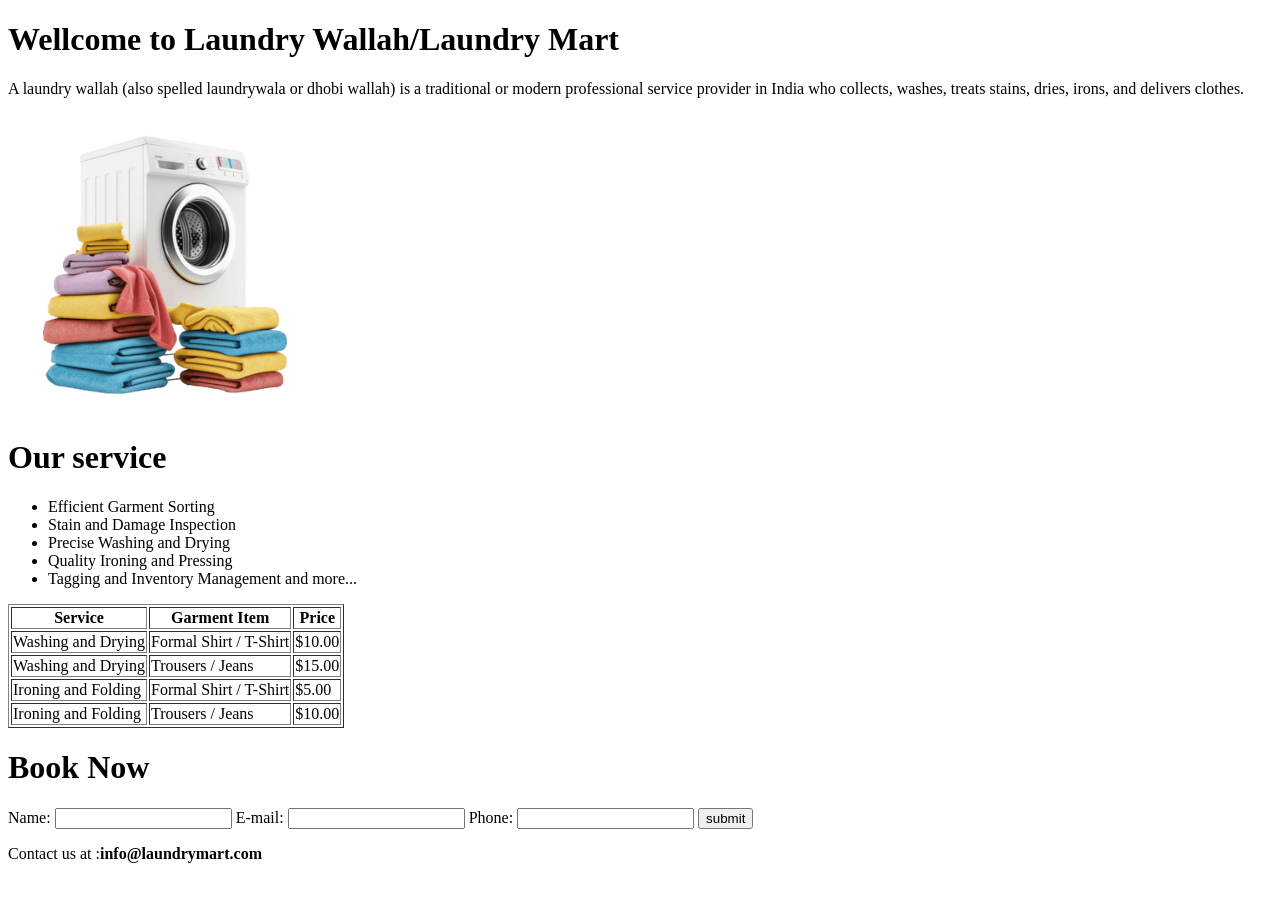
<file: Yogendrasinh_Task02/index.html>
<!DOCTYPE html>
<html lang="en">
<head>
    <meta charset="UTF-8">
    <meta name="viewport" content="width=device-width, initial-scale=1.0">
    <title>Task-02</title>
</head>
<body>
    <header>
        <h1>Wellcome to Laundry Wallah/Laundry Mart</h1>
        <p>A laundry wallah (also spelled laundrywala or dhobi wallah) is a traditional or modern professional service provider in India who collects, washes, treats stains, dries, irons, and delivers clothes.</p>
        <img src="image.png" alt="image" height="300">
    </header>
  
    <main>
        <h1>Our service</h1>
        <ul>
            <li>Efficient Garment Sorting</li>
            <li>Stain and Damage Inspection</li>
            <li>Precise Washing and Drying</li>
            <li>Quality Ironing and Pressing</li>
            <li>Tagging and Inventory Management and more...</li>
        </ul>
        <table border="1">
            <tr>
                <th>Service</th>
                <th>Garment Item</th>
                <th>Price</th>
            </tr>
            <tr>
                <td>Washing and Drying</td>
                <td>Formal Shirt / T-Shirt</td>
                <td>$10.00</td>
            </tr>
            <tr>
                <td>Washing and Drying</td>
                <td>Trousers / Jeans</td>
                <td>$15.00</td>
            </tr>
            <tr>
                <td>Ironing and Folding</td>
                <td>Formal Shirt / T-Shirt</td>
                <td>$5.00</td>
            </tr>
            <tr>
                <td>Ironing and Folding</td>
                <td>Trousers / Jeans</td>
                <td>$10.00</td>
            </tr>
        </table>
        <h1>Book Now</h1>
        <form>
            <label>Name:</label>
            <input type="text"> 

            <label>E-mail:</label>
            <input type="email">

            <label>Phone:</label>
            <input type="tel">
            <button type="submit">submit</button>
        </form>
    </main>
    <footer>
       <p>Contact us at :<b>info@laundrymart.com</b></p>
    </footer>
</body>
</html>
</file>
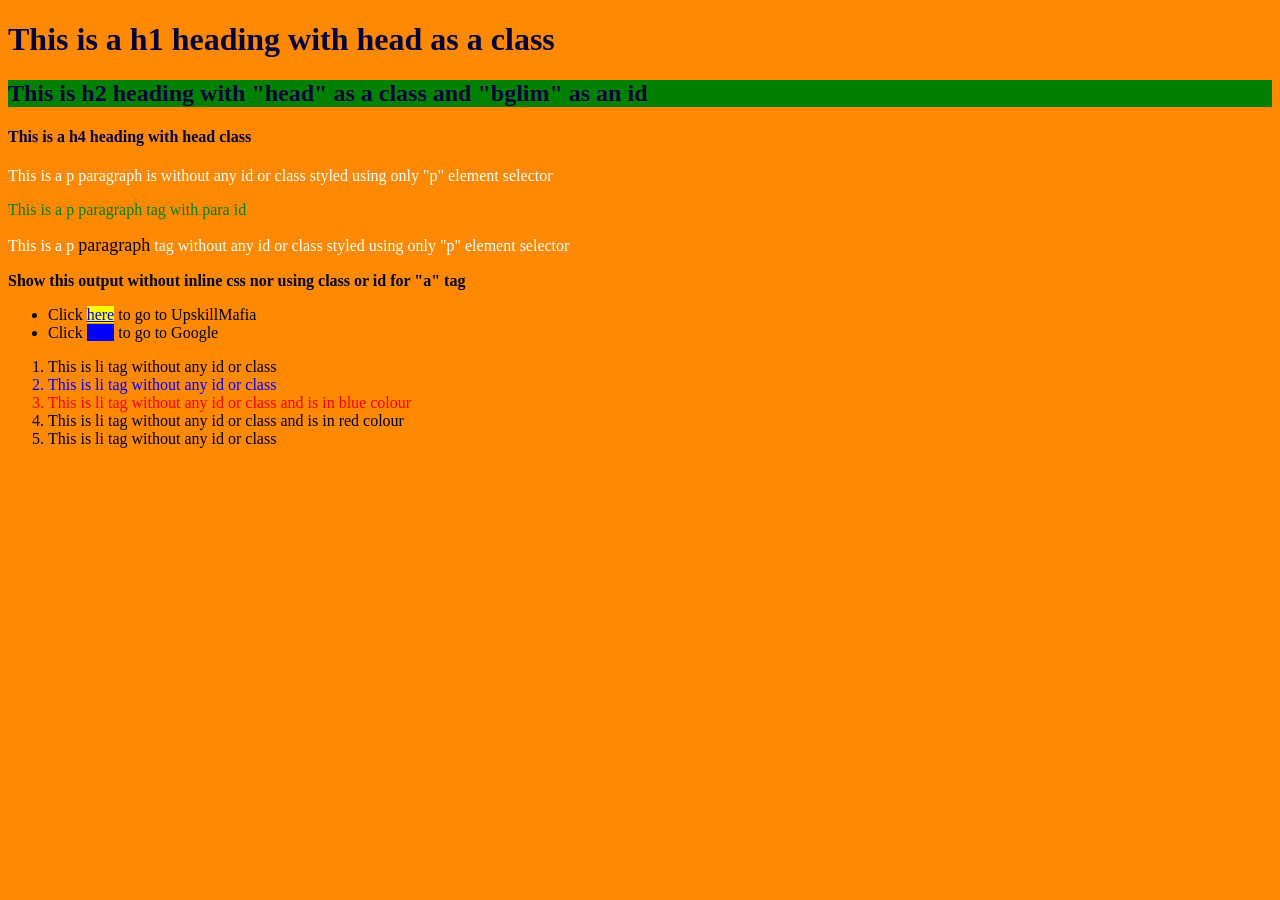
<file: Yogendrasinh_Task03/index.html>
<!DOCTYPE html>
<html lang="en">
<head>
    <meta charset="UTF-8">
    <meta name="viewport" content="width=device-width, initial-scale=1.0">
    <title>Task-03</title>
    <link rel="stylesheet" href="style.css">
</head>
<body>
    <header>

            <h1 class="head">This is a h1 heading  with head as a class</h1>
            <h2 id="bglim" class="head">This is h2 heading with "head" as a class and "bglim" as an id</h2>
            <h4 class="head">This is a h4 heading with head class</h4>

    </header>
    <main>

            <p>This is a p paragraph is without any id or class styled using only "p" element selector</p>
            <p id="para">This is a p paragraph tag with para id</p>
            <p>This is a p <span>paragraph</span> tag without any id or class styled using only "p" element selector</p>

    </main>
    <footer>

            <p id="instruction"><b>Show this output without inline css nor using class or id for "a" tag</b></p>

            <ul>
                <li>Click <a href="https://www.upskillmafia.com/" target="_blank">here</a>  to go to UpskillMafia</li>
                <li>Click <a href="https://www.google.com/" target="_blank">here</a> to go to Google</li>
            </ul>

            <ol>
                <li>This is li tag without any id or class</li>
                <li>This is li tag without any id or class </li>
                <li>This is li tag without any id or class and is in blue colour</li>
                <li>This is li tag without any id or class and is in red colour</li>
                <li>This is li tag without any id or class</li>
            </ol>
            
    </footer>
    
</body>
</html>
</file>
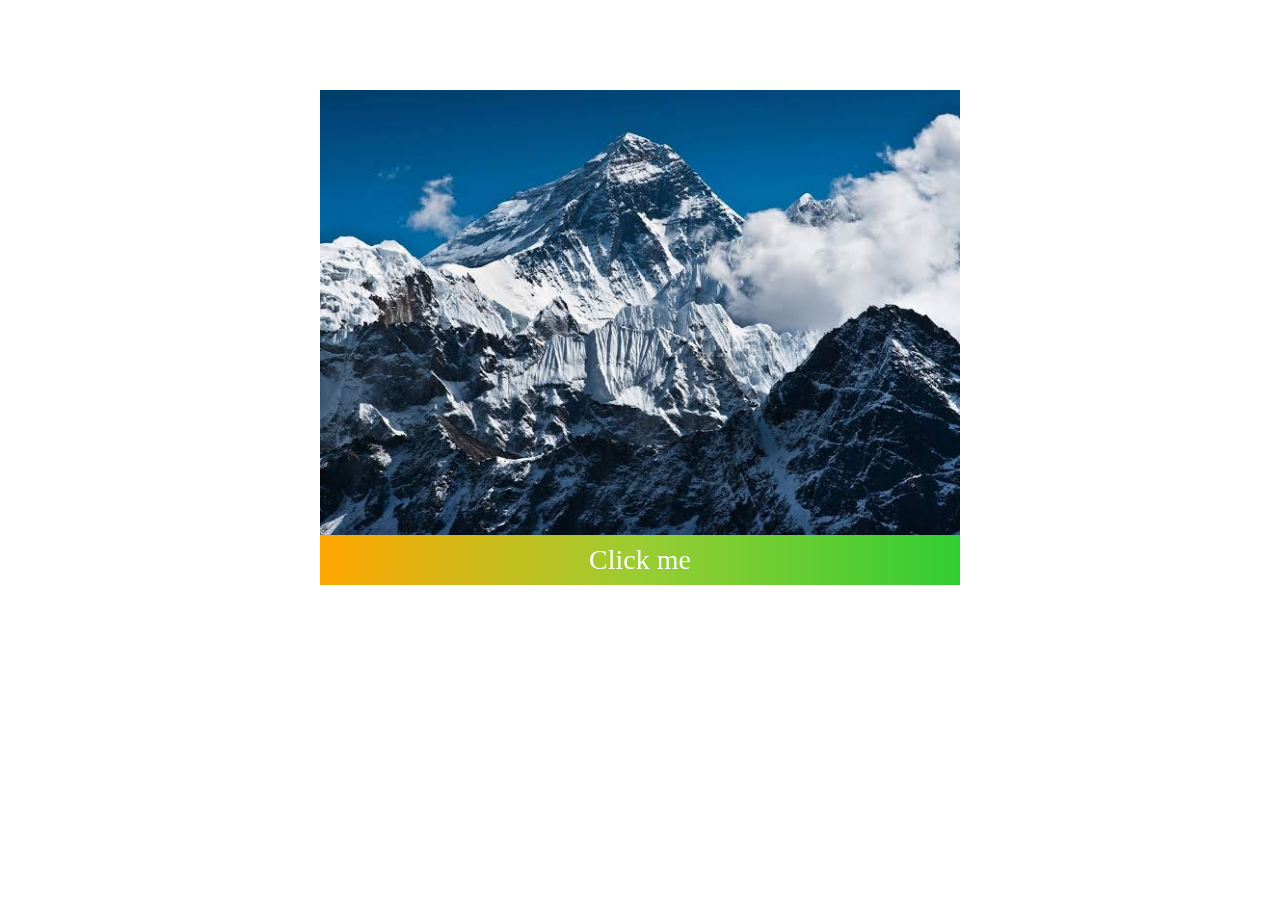
<file: Yogendrasinh_Task04/index.html>
<!DOCTYPE html>
<html lang="en">
<head>
    <meta charset="UTF-8">
    <meta name="viewport" content="width=device-width, initial-scale=1.0">
    <title>Task-04</title>
    <link rel="stylesheet" href="style.css">
</head>
<body>
    <div>
        <img src="image.jpg" alt="image">
        <section>
                <a href="https://en.wikipedia.org/wiki/Mountain">Click me</a>
        </section>
        
    </div>
</body>
</html>
</file>
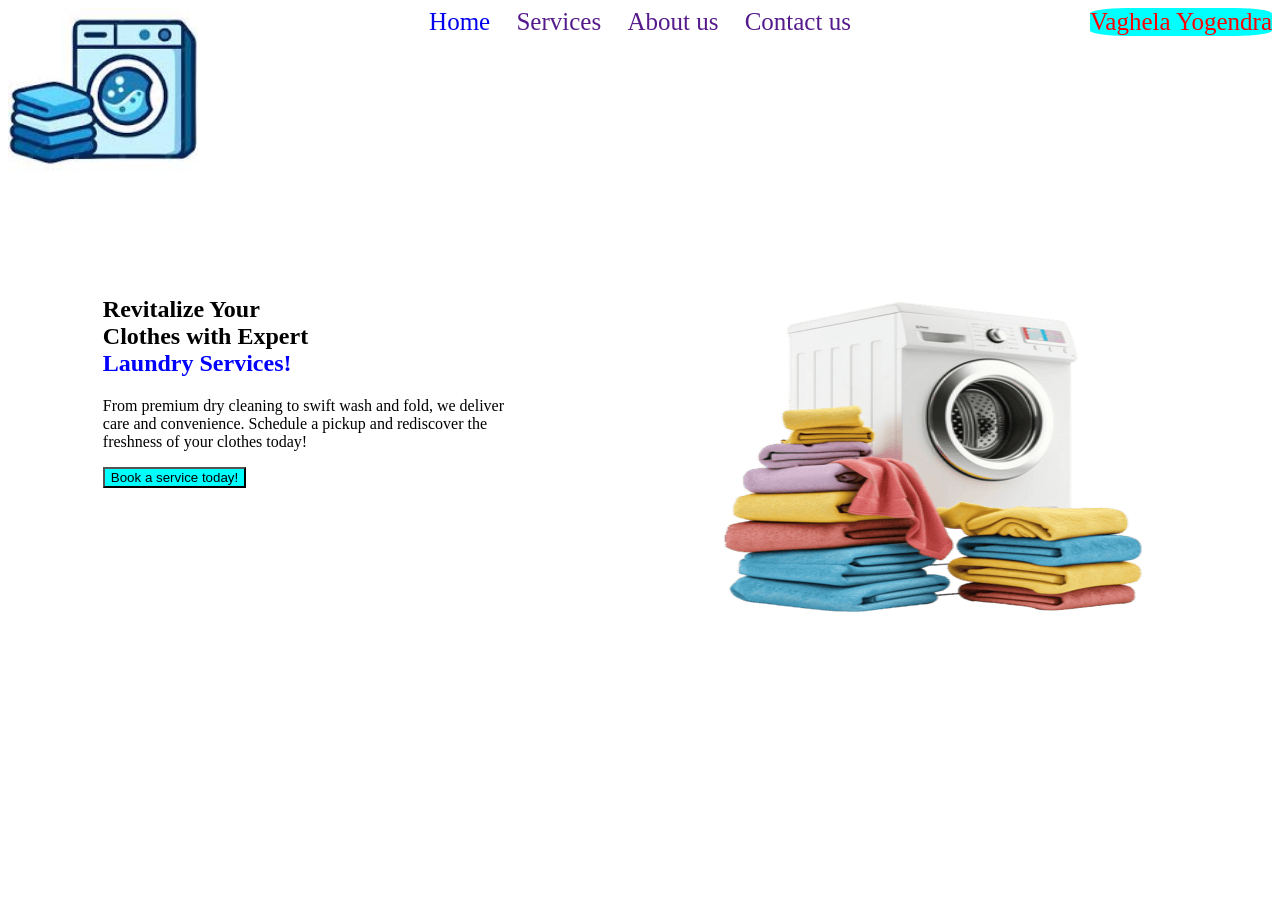
<file: Yogendrasinh_Task05/index.html>
<!DOCTYPE html>
<html lang="en">
<head>
    <meta charset="UTF-8">
    <meta name="viewport" content="width=device-width, initial-scale=1.0">
    <title>Task-05</title>
    <link rel="stylesheet" href="style.css">
</head>
<body>
   
    <nav class="midbar">
        <img class="logo" src="logo.jpg" alt="logo">
        
        <div class="nav-link"> 
        <a href="#">Home</a>
        <a href="">Services</a>
        <a href="">About us</a>
        <a href="">Contact us</a>
        </div>
       
        <div class="username">
            Vaghela Yogendra
        </div>
        <!-- <a href=""></a> -->
    </nav>
    <section class="hero">

    <div class="hero-content">
        <h1>
            Revitalize Your<br>
            Clothes with Expert<br>
            <span>Laundry Services!</span>
        </h1>

        <p>
            From premium dry cleaning to swift wash and fold, we
            deliver care and convenience. Schedule a pickup and
            rediscover the freshness of your clothes today!
        </p>

        <button>Book a service today!</button>
    </div>

    <div class="hero-image">
        <img src="image.png" alt="Laundry">
    </div>

</section>
</body>
</html>
</file>
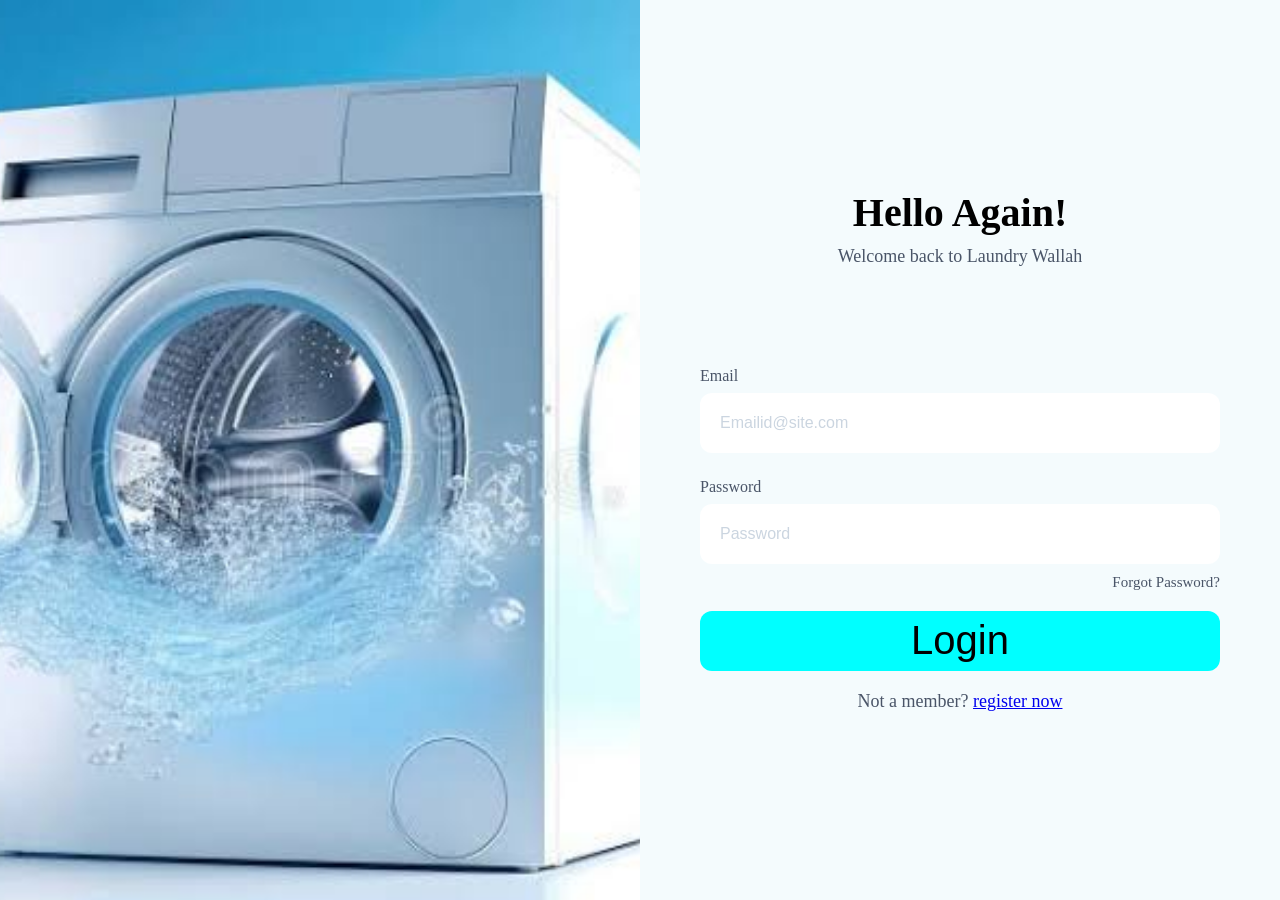
<file: Yogendrasinh_Task06/index.html>
<!DOCTYPE html>
<html lang="en">
<head>
    <meta charset="UTF-8">
    <meta name="viewport" content="width=device-width, initial-scale=1.0">
    <title>Task-06</title>
    <link rel="stylesheet" href="style.css">
</head>

<body>

    <div class="container">

        <!-- Left Image -->
        <div class="img">
            <img src="img.jpg" alt="Laundry Image">
        </div>


        <!-- Right Login Page -->
        <div class="loginpage">

            <h1>Hello Again!</h1>

            <p>Welcome back to Laundry Wallah</p>


            <form class="form">

                <label for="email">Email</label>

                <input 
                    id="email"
                    type="email" 
                    placeholder="Emailid@site.com" 
                    required
                >


                <label for="pw">Password</label>

                <input 
                    id="pw"
                    type="password" 
                    placeholder="Password" 
                    required
                >


                

            </form>
            <a id="fp" href="#">Forgot Password?</a>
             <button>Login</button>
             <p id="register">Not a member? <span><a href="#">register now</a></span></p>

        </div>

    </div>

</body>
</html>
</file>
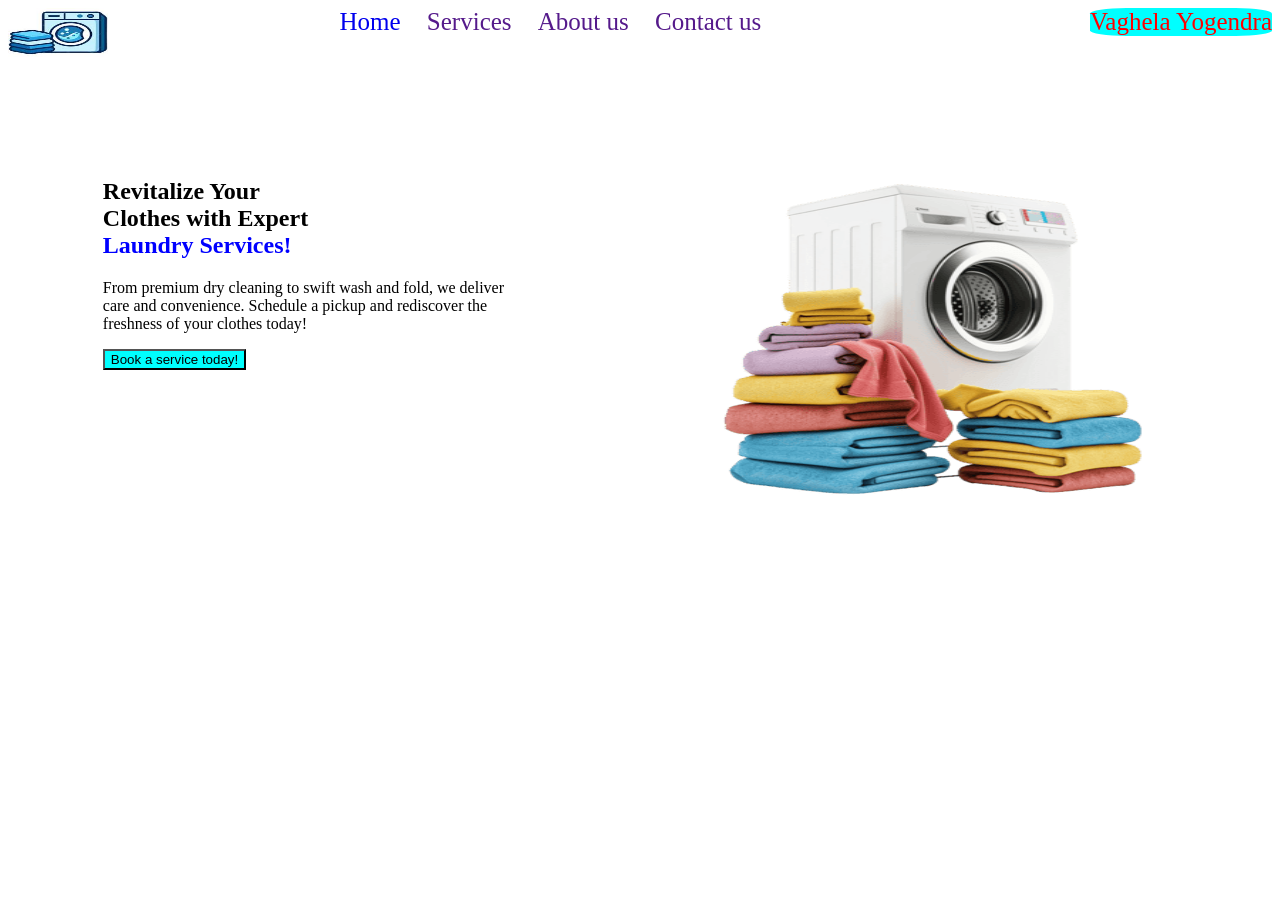
<file: Yogendrasinh_Task07/index.html>
<!DOCTYPE html>
<html lang="en">
<head>
    <meta charset="UTF-8">
    <meta name="viewport" content="width=device-width, initial-scale=1.0">
    <title><Task-07></Task-07></title>
    <link rel="stylesheet" href="style.css">
</head>
<body>
   
    <nav class="midbar">
        <img class="logo" src="logo.jpg" alt="logo">
        
        <div class="nav-link"> 
        <a href="#">Home</a>
        <a href="">Services</a>
        <a href="">About us</a>
        <a href="">Contact us</a>
        </div>
       
        <div class="username">
            Vaghela Yogendra
        </div>
        <!-- <a href=""></a> -->
    </nav>
    <section class="hero">

    <div class="hero-content">
        <h1>
            Revitalize Your<br>
            Clothes with Expert<br>
            <span>Laundry Services!</span>
        </h1>

        <p>
            From premium dry cleaning to swift wash and fold, we
            deliver care and convenience. Schedule a pickup and
            rediscover the freshness of your clothes today!
        </p>

        <button>Book a service today!</button>
    </div>

    <div class="hero-image">
        <img src="image.png" alt="Laundry">
    </div>

</section>
</body>
</html>
</file>
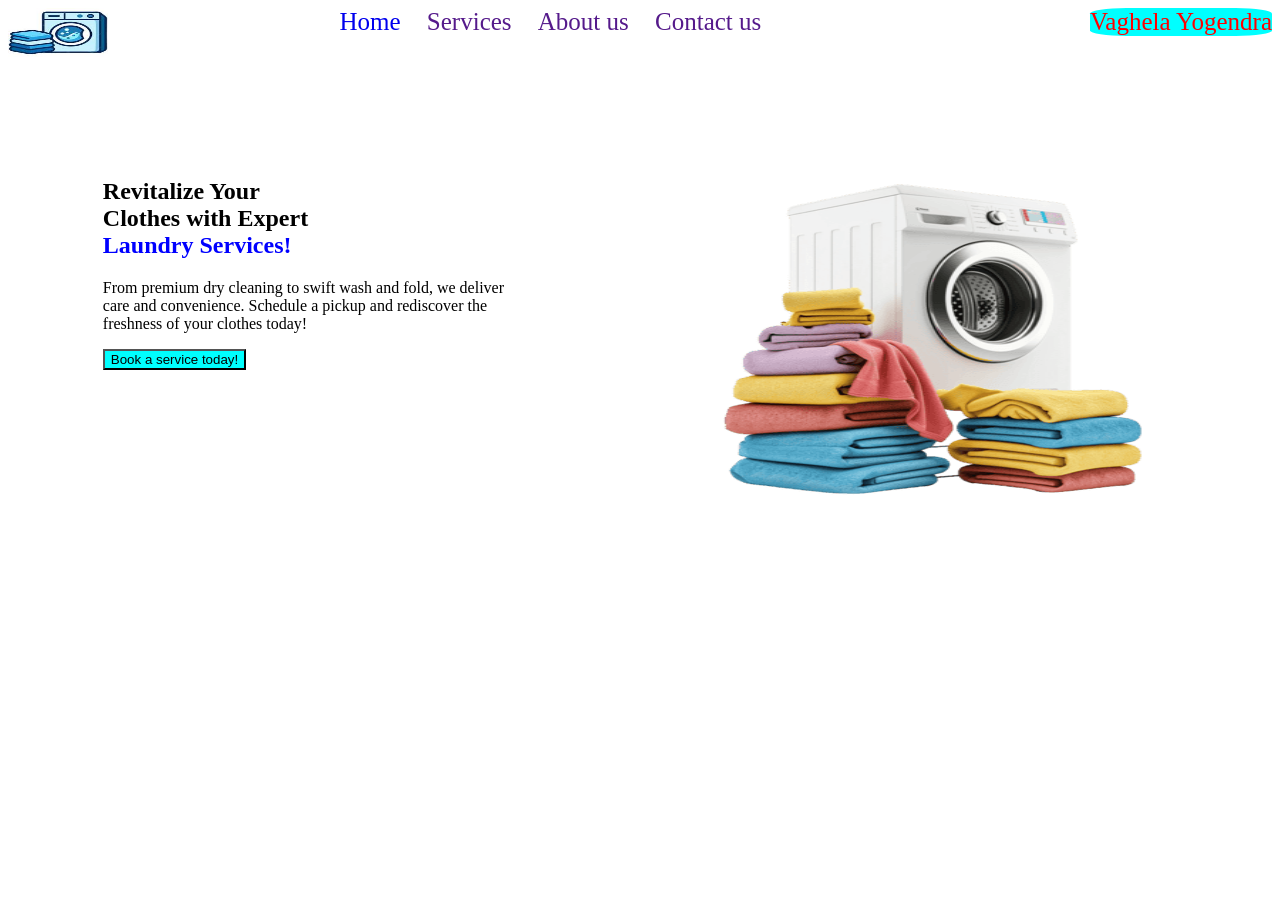
<file: Yogendrasinh_Task08/index.html>
<!DOCTYPE html>
<html lang="en">
<head>
    <meta charset="UTF-8">
    <meta name="viewport" content="width=device-width, initial-scale=1.0">
    <title>Task-08</title>
    <link rel="stylesheet" href="style.css">
</head>
<body>
   
    <nav class="midbar">
        <img class="logo" src="logo.jpg" alt="logo">
        <button class="hamburger" type="button">
        ☰
        </button>
        <div class="nav-link"> 
        <a href="#">Home</a>
        <a href="">Services</a>
        <a href="">About us</a>
        <a href="">Contact us</a>
        </div>
       
        <div class="username">
            Vaghela Yogendra
        </div>
        <!-- <a href=""></a> -->
    </nav>
    <section class="hero">

    <div class="hero-content">
        <h1>
            Revitalize Your<br>
            Clothes with Expert<br>
            <span>Laundry Services!</span>
        </h1>

        <p>
            From premium dry cleaning to swift wash and fold, we
            deliver care and convenience. Schedule a pickup and
            rediscover the freshness of your clothes today!
        </p>

        <button>Book a service today!</button>
    </div>

    <div class="hero-image">
        <img src="image.png" alt="Laundry">
    </div>

</section>
</body>
</html>
</file>
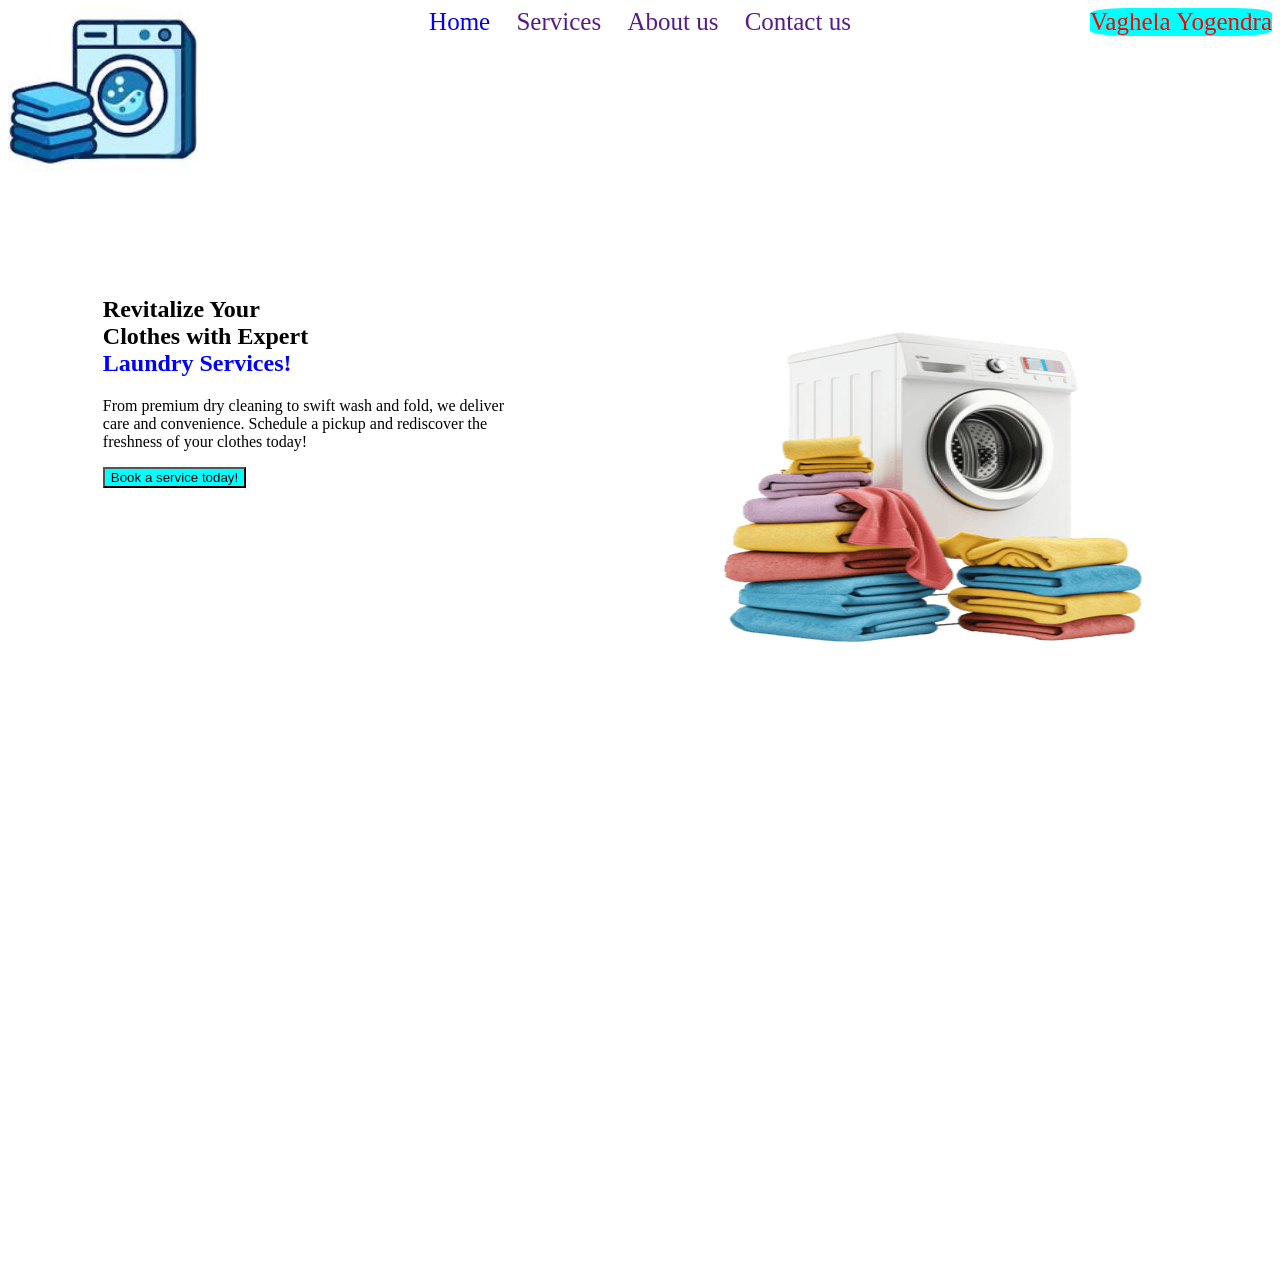
<file: Yogendrasinh_Task10/index.html>
<!DOCTYPE html>
<html lang="en">
<head>
    <meta charset="UTF-8">
    <meta name="viewport" content="width=device-width, initial-scale=1.0">
    <title>Task-10</title>
    <link rel="stylesheet" href="style.css">
</head>
<body>
   
    <nav class="midbar">
        <img class="logo" src="logo.jpg" alt="logo">
        
        <div class="nav-link"> 
        <a href="#">Home</a>
        <a href="">Services</a>
        <a href="">About us</a>
        <a href="">Contact us</a>
        </div>
       
        <div class="username">
            Vaghela Yogendra
        </div>
        <!-- <a href=""></a> -->
    </nav>
    <section class="hero">

    <div class="hero-content">
        <h1>
            Revitalize Your<br>
            Clothes with Expert<br>
            <span>Laundry Services!</span>
        </h1>

        <p>
            From premium dry cleaning to swift wash and fold, we
            deliver care and convenience. Schedule a pickup and
            rediscover the freshness of your clothes today!
        </p>

        <button>Book a service today!</button>
    </div>

    <div class="hero-image">
        <img src="image.png" alt="Laundry">
    </div>

</section>
</body>
</html>
</file>
<file: Yogendrasinh_Task03/style.css>
body{
    background-color: rgb(255, 137, 3);
}
.head {
    color: rgb(3, 3, 60);
}
#bglim {
    background-color: green;
}
p{
  color: white;
}
#para{
    color: green;
}
span{
    font-size: large;
    color: black;
}
#instruction{
    color: black;
}
ul li:first-child a{
    background-color:yellow;
}
ul li:nth-child(2) a{
    background-color: blue;
}
ol li:nth-child(2){
    color: blue;
}
ol li:nth-child(3){
    color:red;
}
</file>
<file: Yogendrasinh_Task04/style.css>
body{
    margin: 10vh 25vw; 
}
img{
    display: block;
    width: 100%;
    /* box-sizing: border-box; */
}
section{ 
    height: 50px;
    background: linear-gradient(to right, orange, yellowgreen, limegreen);
    text-align: center;
    font-size: 28px;
    line-height: 50px;
}
a{
    color: white;
    text-decoration: none;
    font-size: 28px;
}
</file>
<file: Yogendrasinh_Task05/style.css>
body{
    overflow: hidden;
}
.midbar {
    width: 100%;
    overflow: auto;
    font-size: 25px;
}

.logo {
    float: left;
    width: 15%;
}

.logo img {
    width: 100px;
    height: 50px;
}

.nav-link {
    float: left;
    width: 70%;
    text-align: center;
}

.username {
    float: right;
    text-align: right;
    color: red;
    background: aqua;
    border-radius: 20%;
}

a {
    display: inline;
    text-decoration: none;
    margin: 0 10px;
}
.hero {
    width: 85%;
    margin: 100px auto;
    overflow: auto;
}

.hero-content {
    float: left;
    width: 40%;
}
span{
    color: blue;
}
button{
    background-color: aqua;
}

.hero-image {
    float: right;
    width: 40vw;
}

.hero-image img {
    width: 100%;
    height: 40vh;
}
</file>
<file: Yogendrasinh_Task06/style.css>
*{
    margin: 0;
    padding: 0;
    box-sizing: border-box;
    overflow: hidden;
    
}
.container{
    height: 100vh; 
    display:flex;
    
}
.img{
    flex-basis: 50%;
    height: 100%;
    
}
.img img{
    height: 100%;
    width: 100%;
    object-fit: cover;

}
 
.loginpage{
    background-color: #f4fbfd;
    height: 100%;
    flex-basis: 50%;

    display: flex;
    flex-direction: column;
    justify-content: center;

    padding: 60px;
}


.loginpage h1{
    font-size: 40px;
    margin-top: 100px;
    margin-bottom: 10px;
    text-align: center;
}


.loginpage > p{
    text-align: center;
    font-size: 18px;
    margin-bottom: 30px;
    color: #4a5568;
    margin-bottom: 100px;
}



.form label{
  
    display: block;
    font-size: 16px;
    margin-bottom: 8px;
    color: #4a5568;
}



.form input{
    width: 100%;
    height: 60px;

    border: none;
    border-radius: 12px;

    padding: 0 20px;
    font-size: 16px;

    background-color: white;
    margin-bottom: 25px;
}
.form input::placeholder{
    color: #cbd5e0;
}



#fp{
    display: block;
    text-align: right;

    color: #4a5568;
    text-decoration: none;
    font-size: 15px;

    margin-top: -15px;
}
button{
    font-size: 40px;
     width: 100%;
    height: 60px;
    border: none;
    border-radius: 12px;
    background-color: aqua;
    display: block;
    margin: 20px auto;
}
#register{
    text-align: center;
}
span{
    color: blue;
}
</file>
<file: Yogendrasinh_Task07/style.css>
body{
    overflow: hidden;
}
.midbar {
    width: 100%;
    overflow: auto;
    font-size: 25px;
}

.logo {
    float: left;
    width: 15%;
    width: 100px;
    height: 50px;
}



.nav-link {
    float: left;
    width: 70%;
    text-align: center;
}

.username {
    float: right;
    text-align: right;
    color: red;
    background: aqua;
    border-radius: 20%;
}

a {
    display: inline;
    text-decoration: none;
    margin: 0 10px;
}
.hero {
    width: 85%;
    margin: 100px auto;
    overflow: auto;
}

.hero-content {
    float: left;
    width: 40%;
}
span{
    color: blue;
}
button{
    background-color: aqua;
}

.hero-image {
    float: right;
    width: 40vw;
}

.hero-image img {
    width: 100%;
    height: 40vh;
}
@media(max-width:768px) {
    .midbar {
         font-size: 10px;
    }
    .hero-image {
    float: right;
    width: 30vw;
    }
    .hero {
    width: 75%;
    margin: 50px auto;
    overflow: auto;
}
    .hero-image img {
       width: 100%;
       height: 30vh;
    
    }
    .hero-content {
    float: left;
    width: 50%;
}
}
@media(max-width:375px) {
    body{
        overflow: hidden;
    }
    .midbar{
       
        overflow:auto;
        
    }
    a{
        display: none;
    }
    .hero{
        width: 100vw;
        margin: 0;
        display: flex;
        flex-direction: column;
    }  
    .hero-content{
        width: 100vw;
    }
    .hero-image{
        margin-top: 50px;
        margin-left: 0;
        
        width: 100vw;
    }
    .hero-image img{
        object-fit: cover;
    }
    
}
</file>
<file: Yogendrasinh_Task08/style.css>
.midbar {
    width: 100%;
    overflow: auto;
    font-size: 25px;
}

.logo {
    float: left;
    width: 15%;
    width: 100px;
    height: 50px;
}



.nav-link {
    float: left;
    width: 70%;
    text-align: center;
}

.username {
    float: right;
    text-align: right;
    color: red;
    background: aqua;
    border-radius: 20%;
}

a {
    display: inline;
    text-decoration: none;
    margin: 0 10px;
}
.hero {
    width: 85%;
    margin: 100px auto;
    overflow: auto;
}

.hero-content {
    float: left;
    width: 40%;
}
span{
    color: blue;
}
button{
    background-color: aqua;
}

.hero-image {
    float: right;
    width: 40vw;
}

.hero-image img {
    width: 100%;
    height: 40vh;
}
.hamburger{
     display: none;
     cursor: pointer;
    justify-self: end;
    font-size: 18px;
    gap: 10px;
    background: transparent;
}

@media(max-width:375px) {
    .hamburger{
        display: block;
    }
    .midbar{
        overflow:auto;
        
    }
     .nav-link {
        display: none;
        flex-direction: column;
        position: absolute;
        top: 60px;
        right: 0;
        background: lightgray;
        height: 100%;
        width: 60%;
        padding: 20px;
        font-size: 50px;
        gap: 100px;
        transform: translateX(100%);
        opacity: 0;
        pointer-events: none;
    }
     
     .hamburger:focus~.nav-link{
        display: flex;
        justify-content: center;
        align-content: center;
         transform: translateX(0);
        opacity: 4;
        pointer-events: auto;
     }
    .hero{
        width: 100vw;
        margin: 0;
        display: flex;
        flex-direction: column;
    }  
    .hero-content{
        width: 100vw;
    }
    .hero-image{
        margin-top: 50px;
        margin-left: 0;
        
        width: 100vw;
    }
    .hero-image img{
        object-fit: cover;
    }
    
}
</file>
<file: Yogendrasinh_Task10/style.css>
.midbar {
    width: 100%;
    overflow: auto;
    font-size: 25px;
}

.logo {
    float: left;
    width: 15%;
}

.logo img {
    width: 100px;
    height: 50px;
}

.nav-link {
    float: left;
    width: 70%;
    text-align: center;
}

.username {
    float: right;
    text-align: right;
    color: red;
    background: aqua;
    border-radius: 20%;
}

a {
    display: inline;
    text-decoration: none;
    margin: 0 10px;
}
.hero {
    height: 100vh;
    width: 85%;
    margin: 100px auto;
    overflow: auto;
}

.hero-content {
    float: left;
    width: 40%;
}
span{
    color: blue;
}
button{
    background-color: aqua;
}

.hero-image {
    margin-top: 30px;
    float: right;
    width: 40vw;
}

.hero-image img {

    width: 100%;
    height: 40vh;
    animation: slider 2s infinite;
}
@keyframes slider{
    0%{
        /* transform: rotate(15deg); */
        transform: translate(-50px);
    }
    25%{
        /* transform: rotate(-15deg); */
        transform: translateY(-50px);
    }
    50%{
        transform: translate(50px);
        
    }
    75%{
        
        transform: translate(0px);
         
    }
    100%{
        transform: scaleY(1.2);
    }
}
@keyframes scale {
    from{
        transform: scale(1.5);
    }
}
</file>
